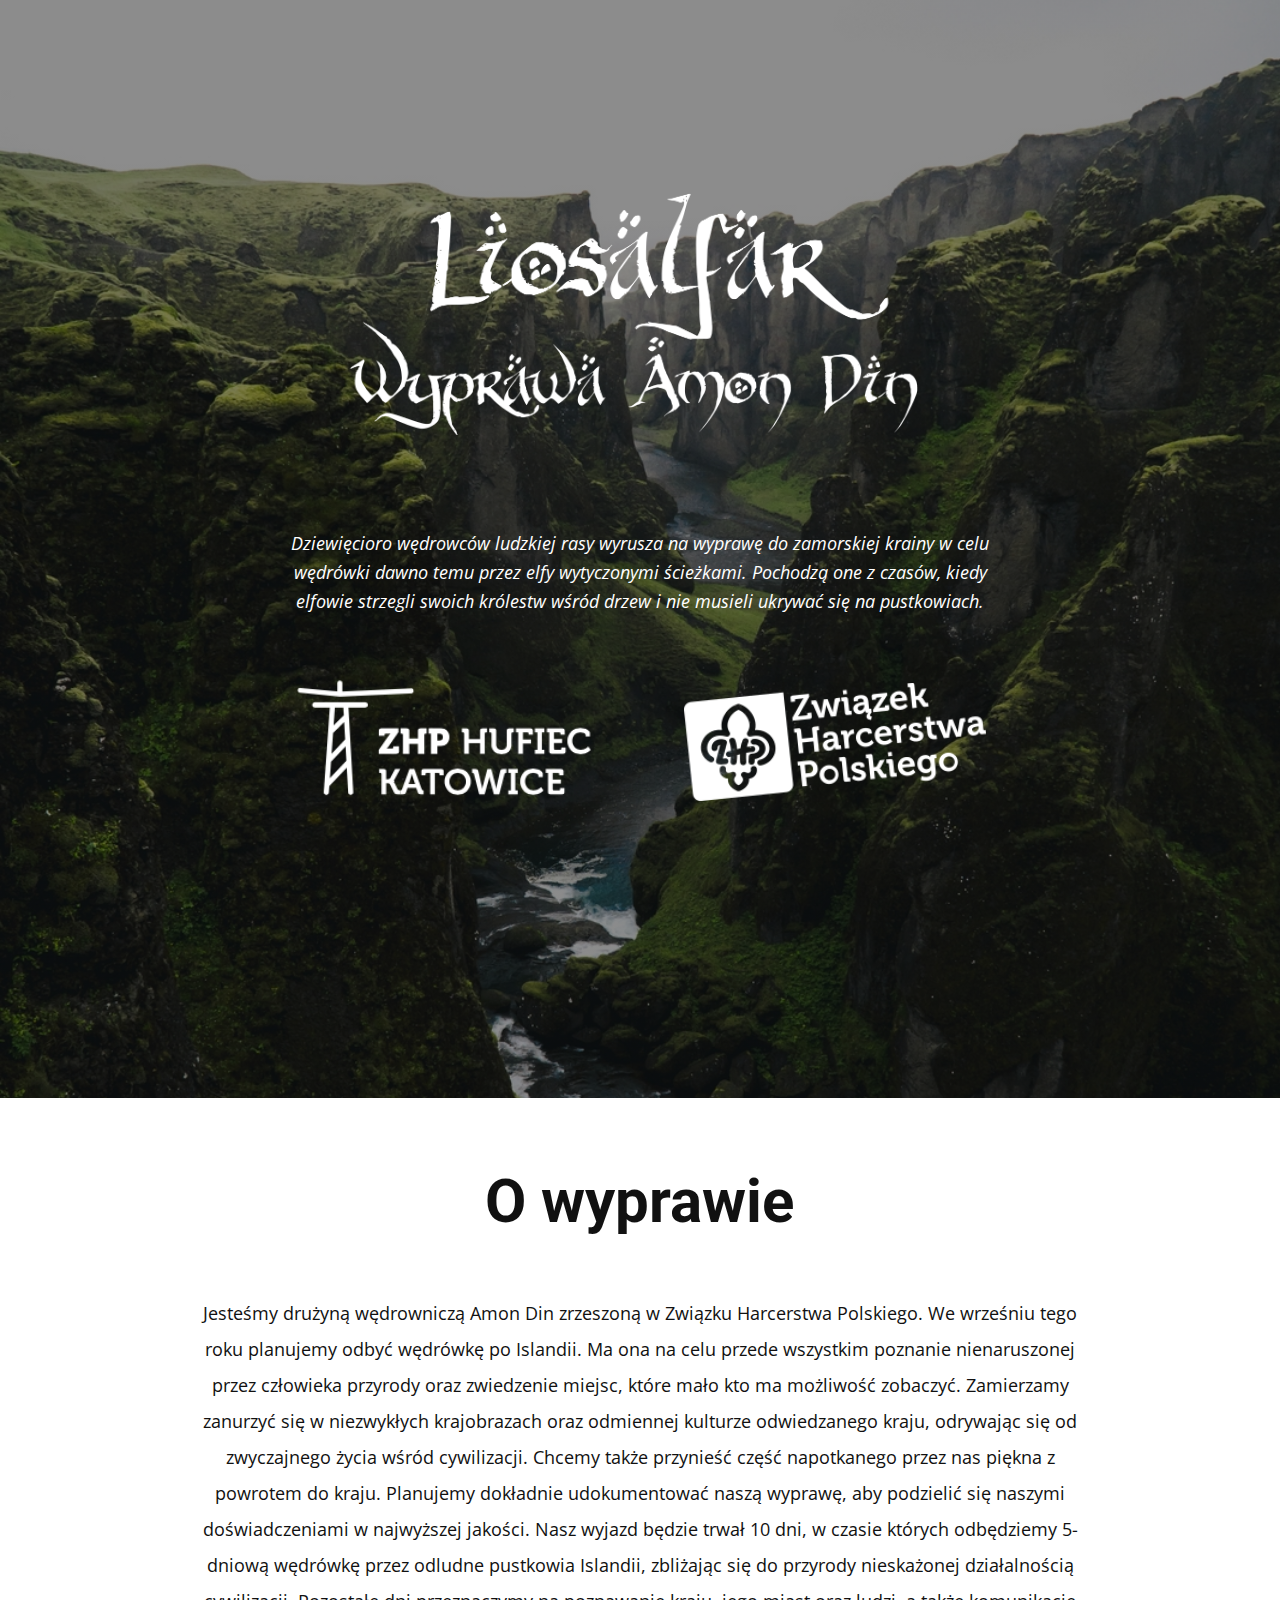
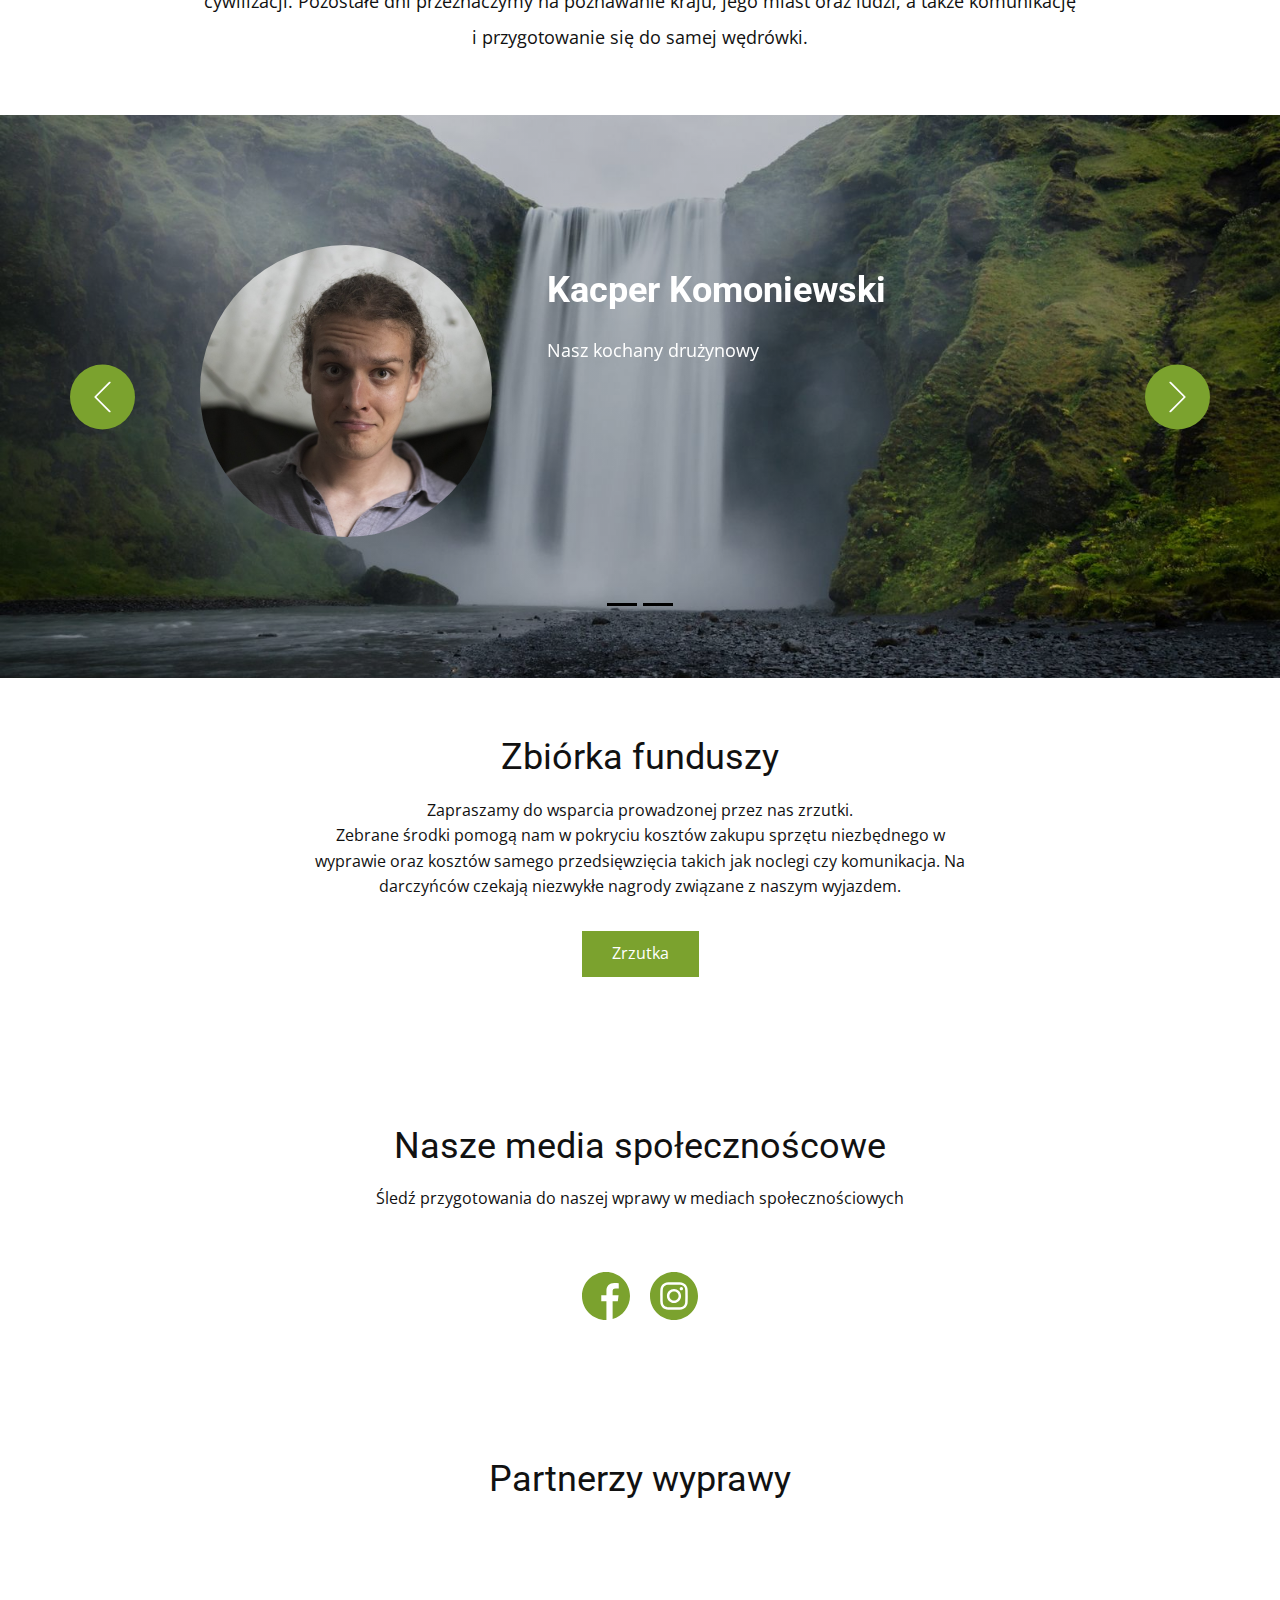
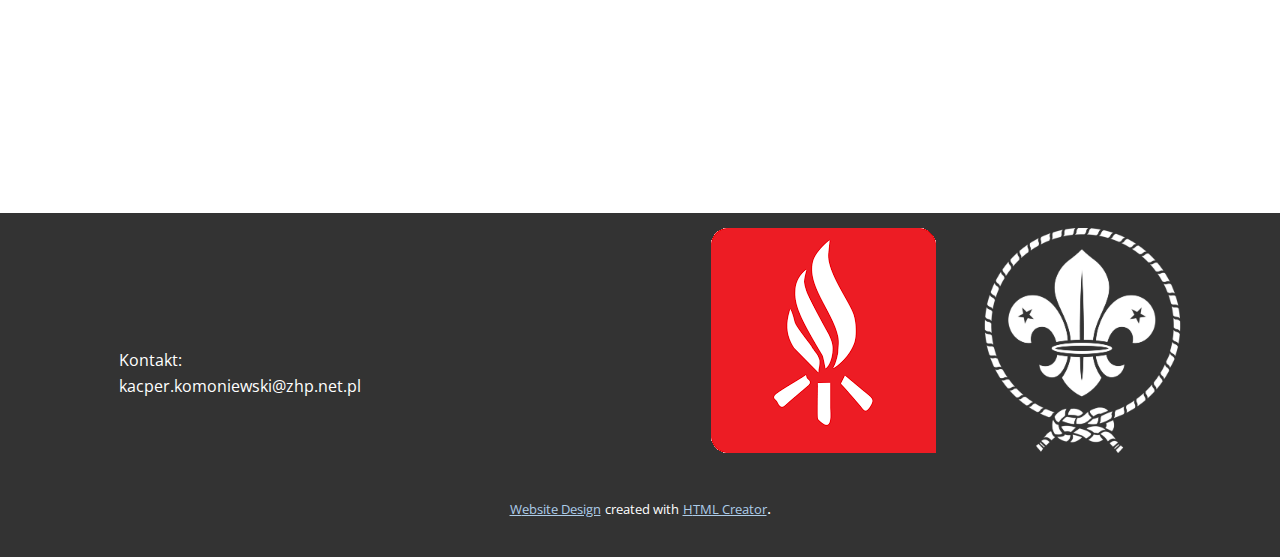
<file: index.html>
<!DOCTYPE html>
<html style="font-size: 16px;">
  <head>
    <meta name="viewport" content="width=device-width, initial-scale=1.0">
    <meta charset="utf-8">
    <meta name="keywords" content="Travel, we provide best guidance, What do You Know About Us, Contact Us">
    <meta name="description" content="">
    <meta name="page_type" content="np-template-header-footer-from-plugin">
    <title>Liosalfar</title>
    <link rel="stylesheet" href="nicepage.css" media="screen">
<link rel="stylesheet" href="Page-1.css" media="screen">
    <script class="u-script" type="text/javascript" src="jquery.js" defer=""></script>
    <script class="u-script" type="text/javascript" src="nicepage.js" defer=""></script>
    <meta name="generator" content="Nicepage 4.6.5, nicepage.com">
    <link id="u-theme-google-font" rel="stylesheet" href="https://fonts.googleapis.com/css?family=Roboto:100,100i,300,300i,400,400i,500,500i,700,700i,900,900i|Open+Sans:300,300i,400,400i,500,500i,600,600i,700,700i,800,800i">
    
    
    
    
    
    
    
    <script type="application/ld+json">{
		"@context": "http://schema.org",
		"@type": "Organization",
		"name": ""
}</script>
    <meta name="theme-color" content="#478ac9">
    <meta property="og:title" content="Liosalfar">
    <meta property="og:type" content="website">
  </head>
  <body class="u-body u-overlap u-overlap-contrast u-xl-mode"><header class="u-clearfix u-header u-header" id="sec-1c07"><div class="u-clearfix u-sheet u-sheet-1"></div></header>
    <section class="u-align-center u-clearfix u-image u-shading u-section-1" id="carousel_e1de" data-image-width="4000" data-image-height="6000">
      <div class="u-clearfix u-sheet u-sheet-1">
        <img class="u-image u-image-default u-image-1" src="images/logo-hufca-svg.png" alt="" data-image-width="274" data-image-height="135">
        <img class="u-image u-image-default u-image-2" src="images/islandia-crop.png" alt="" data-image-width="2784" data-image-height="1968">
        <p class="u-text u-text-body-alt-color u-text-1"> Dziewięcioro wędrowców ludzkiej rasy wyrusza na wyprawę do zamorskiej krainy w celu wędrówki ​dawno temu przez elfy wytyczonymi ścieżkami. Pochodzą one z czasów, kiedy elfowie strzegli swoich królestw wśród drzew i nie musieli ukrywać się na pustkowiach. </p>
        <div class="u-clearfix u-gutter-28 u-layout-wrap u-layout-wrap-1">
          <div class="u-layout">
            <div class="u-layout-row">
              <div class="u-align-left u-container-style u-layout-cell u-left-cell u-similar-fill u-size-30 u-layout-cell-1">
                <div class="u-container-layout u-padding-6 u-valign-middle u-container-layout-1">
                  <img class="u-image" src="images/logo-hufca-svg-white.png" alt="" data-image-width="274" data-image-height="135">
                </div>
              </div>
              <div class="u-align-left u-container-style u-layout-cell u-right-cell u-similar-fill u-size-30 u-layout-cell-1">
                <div class="u-container-layout u-padding-6 u-valign-middle u-container-layout-1">
                  <img class="u-image" src="images/zhp-logo1.png" alt="" data-image-width="181" data-image-height="110">
                </div>
              </div>
            </div>
          </div>
        </div>
      </div>
    </section>
    <section class="u-clearfix u-section-2" id="sec-22a7">
      <div class="u-clearfix u-sheet u-sheet-1">
        <h2 class="u-text u-text-1">O wyprawie</h2>
        <p class="u-align-center u-text u-text-2"> Jesteśmy drużyną wędrowniczą Amon Din zrzeszoną w Związku Harcerstwa Polskiego. We wrześniu tego roku planujemy odbyć wędrówkę po Islandii. Ma ona na celu przede wszystkim poznanie nienaruszonej przez człowieka przyrody oraz zwiedzenie miejsc, które mało kto ma możliwość zobaczyć. Zamierzamy zanurzyć się w niezwykłych krajobrazach oraz odmiennej kulturze odwiedzanego kraju, odrywając się od zwyczajnego życia wśród cywilizacji. Chcemy także przynieść część napotkanego przez nas piękna z powrotem do kraju. Planujemy dokładnie udokumentować naszą wyprawę, aby podzielić się naszymi doświadczeniami w najwyższej jakości.&nbsp;Nasz wyjazd będzie trwał 10 dni, w czasie których odbędziemy 5-dniową wędrówkę przez odludne pustkowia Islandii, zbliżając się do przyrody nieskażonej działalnością cywilizacji. Pozostałe dni przeznaczymy na poznawanie kraju, jego miast oraz ludzi, a także komunikację i przygotowanie się do samej wędrówki.</p>
      </div>
    </section>
    <section class="u-clearfix u-image u-shading u-section-3" id="carousel_fec6" data-image-width="1600" data-image-height="1060">
      <div class="u-clearfix u-sheet u-valign-middle-sm u-valign-middle-xs u-sheet-1">
        <div id="carousel-1a4b" data-interval="5000" data-u-ride="carousel" class="u-carousel u-expanded-width u-slider u-slider-1">
          <ol class="u-absolute-hcenter u-carousel-indicators u-carousel-indicators-1">
            <li data-u-target="#carousel-1a4b" class="u-active u-black" data-u-slide-to="0"></li>
            <li data-u-target="#carousel-1a4b" class="u-black" data-u-slide-to="1"></li>
          </ol>
          <div class="u-carousel-inner" role="listbox">
            <div class="u-active u-align-center-sm u-align-center-xs u-carousel-item u-container-style u-slide">
              <div class="u-container-layout u-valign-middle-lg u-valign-middle-sm u-valign-middle-xs u-container-layout-1">
                <div alt="" class="u-image u-image-circle u-image-1" data-image-width="1912" data-image-height="2876"></div>
                <h3 class="u-text u-text-1"><b>Kacper Komoniewski</b>
                </h3>
                <p class="u-text u-text-2">Nasz kochany drużynowy</p>
                <!-- <a href="https://nicepage.com/k/university-website-templates" class="u-btn u-btn-round u-button-style u-palette-3-base u-radius-30 u-btn-1">read more</a> -->
              </div>
            </div>
            <div class="u-align-center-sm u-align-center-xs u-carousel-item u-container-style u-slide">
              <div class="u-container-layout u-valign-middle-sm u-valign-middle-xs u-container-layout-2">
                <div alt="" class="u-image u-image-circle u-image-2" data-image-width="1904" data-image-height="2866"></div>
                <h3 class="u-text u-text-3"><b>Bartosz Bialik</b>
                </h3>
                <p class="u-text u-text-4">Poeta, filozof, filantrop.</p>
                <!-- <a href="https://nicepage.com/website-builder" class="u-btn u-btn-round u-button-style u-palette-3-base u-radius-30 u-btn-2">read more</a> -->
              </div>
            </div>
          </div>
          <a class="u-absolute-vcenter u-carousel-control u-carousel-control-prev u-icon-circle u-palette-3-base u-spacing-17 u-text-body-alt-color u-carousel-control-1" href="#carousel-1a4b" role="button" data-u-slide="prev">
            <span aria-hidden="true">
              <svg viewBox="0 0 477.175 477.175"><path d="M145.188,238.575l215.5-215.5c5.3-5.3,5.3-13.8,0-19.1s-13.8-5.3-19.1,0l-225.1,225.1c-5.3,5.3-5.3,13.8,0,19.1l225.1,225
                    c2.6,2.6,6.1,4,9.5,4s6.9-1.3,9.5-4c5.3-5.3,5.3-13.8,0-19.1L145.188,238.575z"></path></svg>
            </span>
            <span class="sr-only">Previous</span>
          </a>
          <a class="u-absolute-vcenter u-carousel-control u-carousel-control-next u-icon-circle u-palette-3-base u-spacing-17 u-text-body-alt-color u-carousel-control-2" href="#carousel-1a4b" role="button" data-u-slide="next">
            <span aria-hidden="true">
              <svg viewBox="0 0 477.175 477.175"><path d="M360.731,229.075l-225.1-225.1c-5.3-5.3-13.8-5.3-19.1,0s-5.3,13.8,0,19.1l215.5,215.5l-215.5,215.5
                    c-5.3,5.3-5.3,13.8,0,19.1c2.6,2.6,6.1,4,9.5,4c3.4,0,6.9-1.3,9.5-4l225.1-225.1C365.931,242.875,365.931,234.275,360.731,229.075z"></path></svg>
            </span>
            <span class="sr-only">Next</span>
          </a>
        </div>
      </div>
    </section>
    <section class="u-align-center u-clearfix u-section-4" id="sec-7687">
      <div class="u-align-center u-clearfix u-sheet u-valign-middle u-sheet-1">
        <h2 class="u-text u-text-default u-text-1">Zbiórka funduszy</h2>
        <p class="u-text u-text-2">Zapraszamy do wsparcia prowadzonej przez nas zrzutki.<br> Zebrane środki pomogą nam w pokryciu kosztów zakupu sprzętu niezbędnego w wyprawie oraz kosztów samego przedsięwzięcia takich jak noclegi czy komunikacja. Na darczyńców czekają niezwykłe nagrody związane z naszym wyjazdem.
        </p>
        <a href="https://zrzutka.pl/gacvhc" class="u-border-none u-btn u-button-style u-palette-3-base u-btn-1">Zrzutka</a>
      </div>
    </section>
    <section class="u-clearfix u-section-5" id="sec-0a39">
      <div class="u-clearfix u-sheet u-valign-middle u-sheet-1">
        <div class="u-clearfix u-expanded-width u-layout-wrap u-layout-wrap-1">
          <div class="u-gutter-0 u-layout">
            <div class="u-layout-col">
              <div class="u-align-center u-container-style u-layout-cell u-left-cell u-size-30 u-layout-cell-1">
                <div class="u-container-layout u-valign-top u-container-layout-1">
                  <h2 class="u-text u-text-default u-text-1">Nasze media społecznoścowe</h2>
                  <p class="u-text u-text-2">Śledź przygotowania do naszej wprawy w mediach społecznościowych</p>
                </div>
              </div>
              <div class="u-align-left-sm u-align-left-xs u-align-right-lg u-align-right-md u-align-right-xl u-container-style u-layout-cell u-right-cell u-size-30 u-layout-cell-2">
                <div class="u-container-layout u-valign-middle u-container-layout-2">
                  <div class="u-social-icons u-spacing-20 u-social-icons-1">
                    <a class="u-social-url" title="facebook" target="_blank" href="https://www.facebook.com/42amondin"><span class="u-icon u-social-facebook u-social-icon u-text-palette-3-base u-icon-1"><svg class="u-svg-link" preserveAspectRatio="xMidYMin slice" viewBox="0 0 512 512" style=""><use xmlns:xlink="http://www.w3.org/1999/xlink" xlink:href="#svg-5e9f"></use></svg><svg class="u-svg-content" viewBox="0 0 512 512" id="svg-5e9f"><path d="m512 256c0-141.4-114.6-256-256-256s-256 114.6-256 256 114.6 256 256 256c1.5 0 3 0 4.5-.1v-199.2h-55v-64.1h55v-47.2c0-54.7 33.4-84.5 82.2-84.5 23.4 0 43.5 1.7 49.3 2.5v57.2h-33.6c-26.5 0-31.7 12.6-31.7 31.1v40.8h63.5l-8.3 64.1h-55.2v189.5c107-30.7 185.3-129.2 185.3-246.1z"></path></svg></span>
                    </a>
                    <a class="u-social-url" title="instagram" target="_blank" href="https://www.instagram.com/amon_din_42/?hl=pl"><span class="u-icon u-social-icon u-social-instagram u-text-palette-3-base u-icon-2"><svg class="u-svg-link" preserveAspectRatio="xMidYMin slice" viewBox="0 0 512 512" style=""><use xmlns:xlink="http://www.w3.org/1999/xlink" xlink:href="#svg-ddc9"></use></svg><svg class="u-svg-content" viewBox="0 0 512 512" id="svg-ddc9"><path d="m305 256c0 27.0625-21.9375 49-49 49s-49-21.9375-49-49 21.9375-49 49-49 49 21.9375 49 49zm0 0"></path><path d="m370.59375 169.304688c-2.355469-6.382813-6.113281-12.160157-10.996094-16.902344-4.742187-4.882813-10.515625-8.640625-16.902344-10.996094-5.179687-2.011719-12.960937-4.40625-27.292968-5.058594-15.503906-.707031-20.152344-.859375-59.402344-.859375-39.253906 0-43.902344.148438-59.402344.855469-14.332031.65625-22.117187 3.050781-27.292968 5.0625-6.386719 2.355469-12.164063 6.113281-16.902344 10.996094-4.882813 4.742187-8.640625 10.515625-11 16.902344-2.011719 5.179687-4.40625 12.964843-5.058594 27.296874-.707031 15.5-.859375 20.148438-.859375 59.402344 0 39.25.152344 43.898438.859375 59.402344.652344 14.332031 3.046875 22.113281 5.058594 27.292969 2.359375 6.386719 6.113281 12.160156 10.996094 16.902343 4.742187 4.882813 10.515624 8.640626 16.902343 10.996094 5.179688 2.015625 12.964844 4.410156 27.296875 5.0625 15.5.707032 20.144532.855469 59.398438.855469 39.257812 0 43.90625-.148437 59.402344-.855469 14.332031-.652344 22.117187-3.046875 27.296874-5.0625 12.820313-4.945312 22.953126-15.078125 27.898438-27.898437 2.011719-5.179688 4.40625-12.960938 5.0625-27.292969.707031-15.503906.855469-20.152344.855469-59.402344 0-39.253906-.148438-43.902344-.855469-59.402344-.652344-14.332031-3.046875-22.117187-5.0625-27.296874zm-114.59375 162.179687c-41.691406 0-75.488281-33.792969-75.488281-75.484375s33.796875-75.484375 75.488281-75.484375c41.6875 0 75.484375 33.792969 75.484375 75.484375s-33.796875 75.484375-75.484375 75.484375zm78.46875-136.3125c-9.742188 0-17.640625-7.898437-17.640625-17.640625s7.898437-17.640625 17.640625-17.640625 17.640625 7.898437 17.640625 17.640625c-.003906 9.742188-7.898437 17.640625-17.640625 17.640625zm0 0"></path><path d="m256 0c-141.363281 0-256 114.636719-256 256s114.636719 256 256 256 256-114.636719 256-256-114.636719-256-256-256zm146.113281 316.605469c-.710937 15.648437-3.199219 26.332031-6.832031 35.683593-7.636719 19.746094-23.246094 35.355469-42.992188 42.992188-9.347656 3.632812-20.035156 6.117188-35.679687 6.832031-15.675781.714844-20.683594.886719-60.605469.886719-39.925781 0-44.929687-.171875-60.609375-.886719-15.644531-.714843-26.332031-3.199219-35.679687-6.832031-9.8125-3.691406-18.695313-9.476562-26.039063-16.957031-7.476562-7.339844-13.261719-16.226563-16.953125-26.035157-3.632812-9.347656-6.121094-20.035156-6.832031-35.679687-.722656-15.679687-.890625-20.6875-.890625-60.609375s.167969-44.929688.886719-60.605469c.710937-15.648437 3.195312-26.332031 6.828125-35.683593 3.691406-9.808594 9.480468-18.695313 16.960937-26.035157 7.339844-7.480469 16.226563-13.265625 26.035157-16.957031 9.351562-3.632812 20.035156-6.117188 35.683593-6.832031 15.675781-.714844 20.683594-.886719 60.605469-.886719s44.929688.171875 60.605469.890625c15.648437.710937 26.332031 3.195313 35.683593 6.824219 9.808594 3.691406 18.695313 9.480468 26.039063 16.960937 7.476563 7.34375 13.265625 16.226563 16.953125 26.035157 3.636719 9.351562 6.121094 20.035156 6.835938 35.683593.714843 15.675781.882812 20.683594.882812 60.605469s-.167969 44.929688-.886719 60.605469zm0 0"></path></svg></span>
                    </a>
                  </div>
                </div>
              </div>
            </div>
          </div>
        </div>
      </div>
    </section>
    <section class="u-align-center u-clearfix u-section-6" id="sec-e230">
      <div class="u-clearfix u-sheet u-sheet-1">
        <h2 class="u-text u-text-default u-text-1">Partnerzy wyprawy</h2>
        <div class="u-expanded-width u-list u-list-1">
          <div class="u-repeater u-repeater-1">
            <div class="u-align-left u-container-style u-list-item u-repeater-item">
              <div class="u-container-layout u-similar-container u-container-layout-1"></div>
            </div>
            <div class="u-container-style u-list-item u-repeater-item">
              <div class="u-container-layout u-similar-container u-container-layout-2"></div>
            </div>
            <div class="u-container-style u-list-item u-repeater-item">
              <div class="u-container-layout u-similar-container u-container-layout-3"></div>
            </div>
            <div class="u-container-style u-list-item u-repeater-item">
              <div class="u-container-layout u-similar-container u-container-layout-4"></div>
            </div>
          </div>
        </div>
      </div>
    </section>
    
    
    <footer class="u-align-right u-clearfix u-footer u-grey-80 u-footer" id="sec-2b4b"><div class="u-clearfix u-sheet u-sheet-1">
        <img class="u-image" style="width: 225px; height: 225px; display: inline; margin: 15px;" src="images/w_trasparent.png" alt="" data-image-width="225" data-image-height="225">
        <img class="u-image" style="width: 225px; height: 225px; display: inline; margin: 15px;" src="images/wosm-logo.png" alt="" data-image-width="2399" data-image-height="2399">
        <p class="u-align-left u-small-text u-text u-text-variant u-text-1">Kontakt:<br>kacper.komoniewski@zhp.net.pl
        </p>
      </div></footer>
    <section class="u-backlink u-clearfix u-grey-80">
      <a class="u-link" href="https://nicepage.com/website-design" target="_blank">
        <span>Website Design</span>
      </a>
      <p class="u-text">
        <span>created with</span>
      </p>
      <a class="u-link" href="https://nicepage.com/html-website-builder" target="_blank">
        <span>HTML Creator</span>
      </a>. 
    </section>
  </body>
</html>
</file>
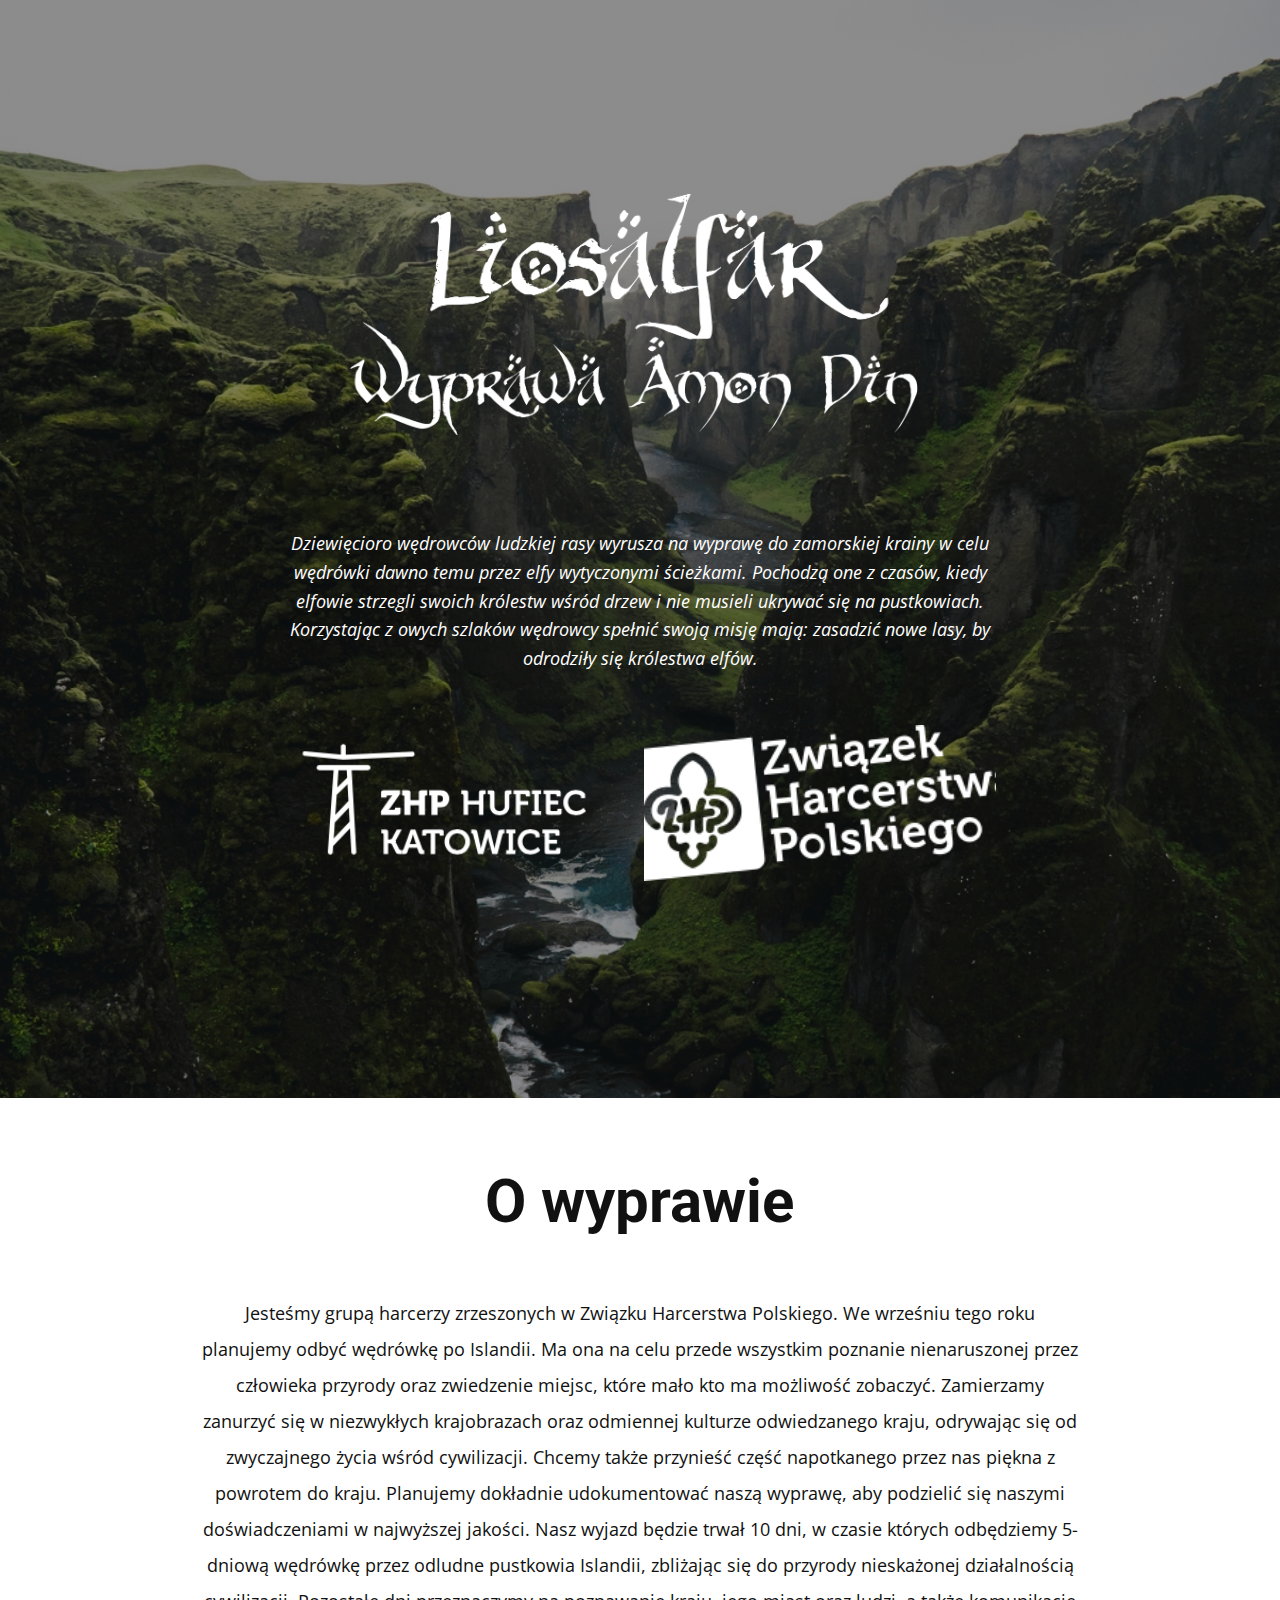
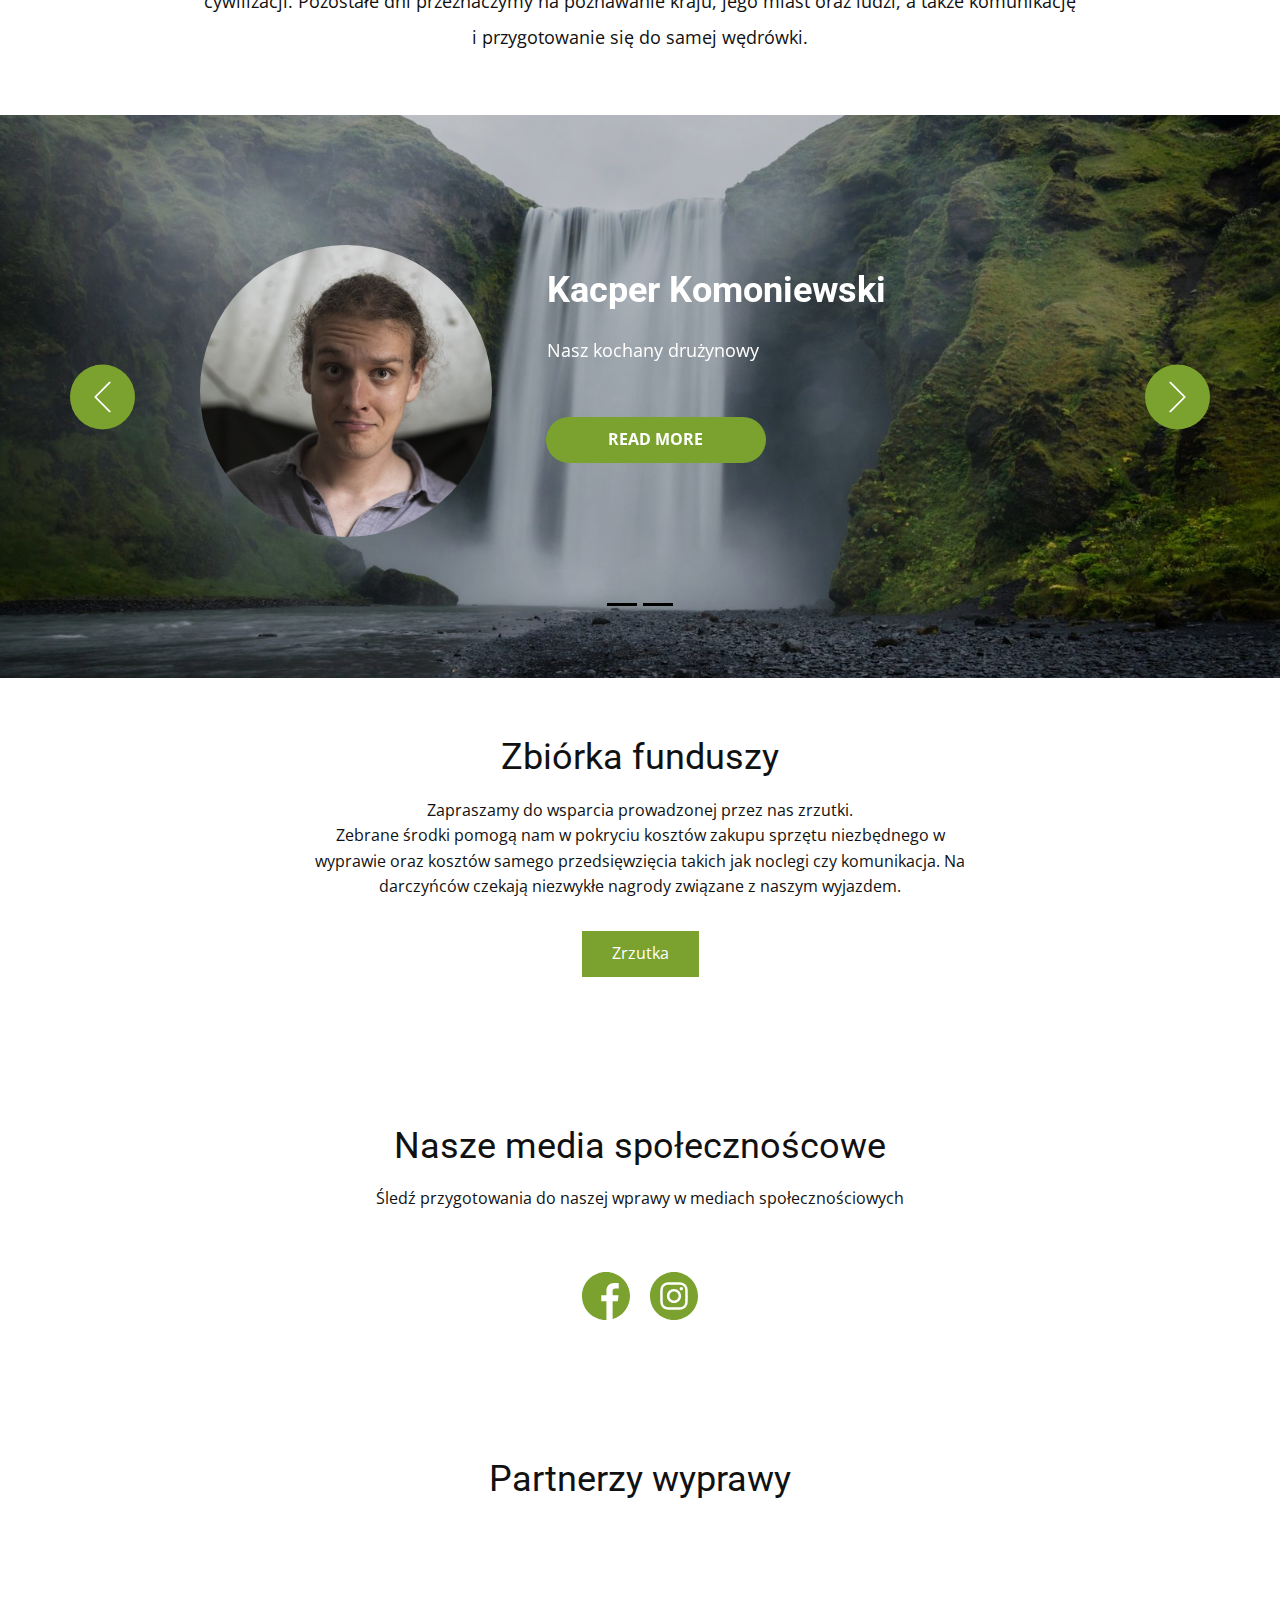
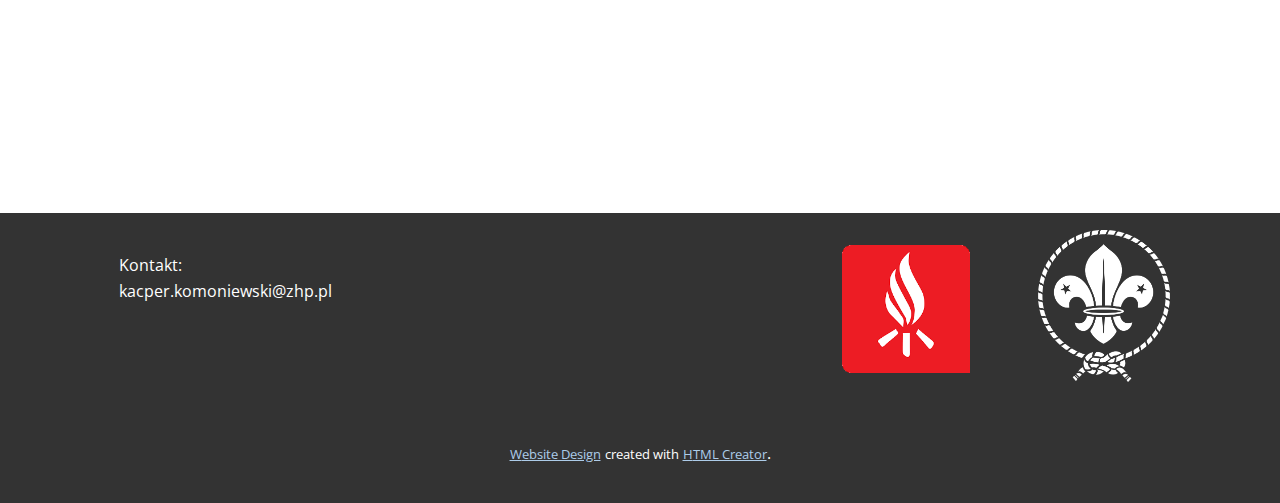
<file: Index.html>
<!DOCTYPE html>
<html style="font-size: 16px;">
  <head>
    <meta name="viewport" content="width=device-width, initial-scale=1.0">
    <meta charset="utf-8">
    <meta name="keywords" content="Travel, we provide best guidance, What do You Know About Us, Contact Us">
    <meta name="description" content="">
    <meta name="page_type" content="np-template-header-footer-from-plugin">
    <title>Page 1</title>
    <link rel="stylesheet" href="nicepage.css" media="screen">
<link rel="stylesheet" href="Page-1.css" media="screen">
    <script class="u-script" type="text/javascript" src="jquery.js" defer=""></script>
    <script class="u-script" type="text/javascript" src="nicepage.js" defer=""></script>
    <meta name="generator" content="Nicepage 4.6.5, nicepage.com">
    <link id="u-theme-google-font" rel="stylesheet" href="https://fonts.googleapis.com/css?family=Roboto:100,100i,300,300i,400,400i,500,500i,700,700i,900,900i|Open+Sans:300,300i,400,400i,500,500i,600,600i,700,700i,800,800i">
    
    
    
    
    
    
    
    <script type="application/ld+json">{
		"@context": "http://schema.org",
		"@type": "Organization",
		"name": ""
}</script>
    <meta name="theme-color" content="#478ac9">
    <meta property="og:title" content="Page 1">
    <meta property="og:type" content="website">
  </head>
  <body class="u-body u-overlap u-overlap-contrast u-xl-mode"><header class="u-clearfix u-header u-header" id="sec-1c07"><div class="u-clearfix u-sheet u-sheet-1"></div></header>
    <section class="u-align-center u-clearfix u-image u-shading u-section-1" id="carousel_e1de" data-image-width="4000" data-image-height="6000">
      <div class="u-clearfix u-sheet u-sheet-1">
        <img class="u-image u-image-default u-image-1" src="images/logo-hufca-svg.png" alt="" data-image-width="274" data-image-height="135">
        <img class="u-image u-image-default u-image-2" src="images/islandia-crop.png" alt="" data-image-width="2784" data-image-height="1968">
        <p class="u-text u-text-body-alt-color u-text-1"> Dziewięcioro wędrowców ludzkiej rasy wyrusza na wyprawę do zamorskiej krainy w celu wędrówki ​dawno temu przez elfy wytyczonymi ścieżkami. Pochodzą one z czasów, kiedy elfowie strzegli swoich królestw wśród drzew i nie musieli ukrywać się na pustkowiach. Korzystając z owych szlaków wędrowcy spełnić swoją misję mają: zasadzić nowe lasy, by odrodziły się królestwa elfów.</p>
        <div class="u-clearfix u-gutter-28 u-layout-wrap u-layout-wrap-1">
          <div class="u-layout">
            <div class="u-layout-row">
              <div class="u-align-left u-container-style u-layout-cell u-left-cell u-similar-fill u-size-30 u-layout-cell-1">
                <div class="u-container-layout u-padding-6 u-valign-middle u-container-layout-1">
                  <img class="u-image u-image-default u-image-3" src="images/logo-hufca-svg-white.png" alt="" data-image-width="274" data-image-height="135">
                </div>
              </div>
              <div class="u-align-left u-container-style u-layout-cell u-right-cell u-similar-fill u-size-30 u-layout-cell-2">
                <div class="u-container-layout u-padding-6 u-container-layout-2">
                  <img class="u-image u-image-default u-image-4" src="images/zhp-logo1.png" alt="" data-image-width="1763" data-image-height="676">
                </div>
              </div>
            </div>
          </div>
        </div>
      </div>
    </section>
    <section class="u-clearfix u-section-2" id="sec-22a7">
      <div class="u-clearfix u-sheet u-sheet-1">
        <h2 class="u-text u-text-1">O wyprawie</h2>
        <p class="u-align-center u-text u-text-2"> Jesteśmy grupą harcerzy zrzeszonych w Związku Harcerstwa Polskiego. We wrześniu tego roku planujemy odbyć wędrówkę po Islandii. Ma ona na celu przede wszystkim poznanie nienaruszonej przez człowieka przyrody oraz zwiedzenie miejsc, które mało kto ma możliwość zobaczyć. Zamierzamy zanurzyć się w niezwykłych krajobrazach oraz odmiennej kulturze odwiedzanego kraju, odrywając się od zwyczajnego życia wśród cywilizacji. Chcemy także przynieść część napotkanego przez nas piękna z powrotem do kraju. Planujemy dokładnie udokumentować naszą wyprawę, aby podzielić się naszymi doświadczeniami w najwyższej jakości.&nbsp;Nasz wyjazd będzie trwał 10 dni, w czasie których odbędziemy 5-dniową wędrówkę przez odludne pustkowia Islandii, zbliżając się do przyrody nieskażonej działalnością cywilizacji. Pozostałe dni przeznaczymy na poznawanie kraju, jego miast oraz ludzi, a także komunikację i przygotowanie się do samej wędrówki.</p>
      </div>
    </section>
    <section class="u-clearfix u-image u-shading u-section-3" id="carousel_fec6" data-image-width="1600" data-image-height="1060">
      <div class="u-clearfix u-sheet u-valign-middle-sm u-valign-middle-xs u-sheet-1">
        <div id="carousel-1a4b" data-interval="5000" data-u-ride="carousel" class="u-carousel u-expanded-width u-slider u-slider-1">
          <ol class="u-absolute-hcenter u-carousel-indicators u-carousel-indicators-1">
            <li data-u-target="#carousel-1a4b" class="u-active u-black" data-u-slide-to="0"></li>
            <li data-u-target="#carousel-1a4b" class="u-black" data-u-slide-to="1"></li>
          </ol>
          <div class="u-carousel-inner" role="listbox">
            <div class="u-active u-align-center-sm u-align-center-xs u-carousel-item u-container-style u-slide">
              <div class="u-container-layout u-valign-middle-lg u-valign-middle-sm u-valign-middle-xs u-container-layout-1">
                <div alt="" class="u-image u-image-circle u-image-1" data-image-width="1912" data-image-height="2876"></div>
                <h3 class="u-text u-text-1"><b>Kacper Komoniewski</b>
                </h3>
                <p class="u-text u-text-2">Nasz kochany drużynowy</p>
                <a href="https://nicepage.com/k/university-website-templates" class="u-btn u-btn-round u-button-style u-palette-3-base u-radius-30 u-btn-1">read more</a>
              </div>
            </div>
            <div class="u-align-center-sm u-align-center-xs u-carousel-item u-container-style u-slide">
              <div class="u-container-layout u-valign-middle-sm u-valign-middle-xs u-container-layout-2">
                <div alt="" class="u-image u-image-circle u-image-2" data-image-width="1904" data-image-height="2866"></div>
                <h3 class="u-text u-text-3"><b>Bartosz Bialik</b>
                </h3>
                <p class="u-text u-text-4">Poeta, filozof, filantrop.</p>
                <a href="https://nicepage.com/website-builder" class="u-btn u-btn-round u-button-style u-palette-3-base u-radius-30 u-btn-2">read more</a>
              </div>
            </div>
          </div>
          <a class="u-absolute-vcenter u-carousel-control u-carousel-control-prev u-icon-circle u-palette-3-base u-spacing-17 u-text-body-alt-color u-carousel-control-1" href="#carousel-1a4b" role="button" data-u-slide="prev">
            <span aria-hidden="true">
              <svg viewBox="0 0 477.175 477.175"><path d="M145.188,238.575l215.5-215.5c5.3-5.3,5.3-13.8,0-19.1s-13.8-5.3-19.1,0l-225.1,225.1c-5.3,5.3-5.3,13.8,0,19.1l225.1,225
                    c2.6,2.6,6.1,4,9.5,4s6.9-1.3,9.5-4c5.3-5.3,5.3-13.8,0-19.1L145.188,238.575z"></path></svg>
            </span>
            <span class="sr-only">Previous</span>
          </a>
          <a class="u-absolute-vcenter u-carousel-control u-carousel-control-next u-icon-circle u-palette-3-base u-spacing-17 u-text-body-alt-color u-carousel-control-2" href="#carousel-1a4b" role="button" data-u-slide="next">
            <span aria-hidden="true">
              <svg viewBox="0 0 477.175 477.175"><path d="M360.731,229.075l-225.1-225.1c-5.3-5.3-13.8-5.3-19.1,0s-5.3,13.8,0,19.1l215.5,215.5l-215.5,215.5
                    c-5.3,5.3-5.3,13.8,0,19.1c2.6,2.6,6.1,4,9.5,4c3.4,0,6.9-1.3,9.5-4l225.1-225.1C365.931,242.875,365.931,234.275,360.731,229.075z"></path></svg>
            </span>
            <span class="sr-only">Next</span>
          </a>
        </div>
      </div>
    </section>
    <section class="u-align-center u-clearfix u-section-4" id="sec-7687">
      <div class="u-align-center u-clearfix u-sheet u-valign-middle u-sheet-1">
        <h2 class="u-text u-text-default u-text-1">Zbiórka funduszy</h2>
        <p class="u-text u-text-2">Zapraszamy do wsparcia prowadzonej przez nas zrzutki.<br> Zebrane środki pomogą nam w pokryciu kosztów zakupu sprzętu niezbędnego w wyprawie oraz kosztów samego przedsięwzięcia takich jak noclegi czy komunikacja. Na darczyńców czekają niezwykłe nagrody związane z naszym wyjazdem.
        </p>
        <a href="https://zrzutka.pl/gacvhc" class="u-border-none u-btn u-button-style u-palette-3-base u-btn-1">Zrzutka</a>
      </div>
    </section>
    <section class="u-clearfix u-section-5" id="sec-0a39">
      <div class="u-clearfix u-sheet u-valign-middle u-sheet-1">
        <div class="u-clearfix u-expanded-width u-layout-wrap u-layout-wrap-1">
          <div class="u-gutter-0 u-layout">
            <div class="u-layout-col">
              <div class="u-align-center u-container-style u-layout-cell u-left-cell u-size-30 u-layout-cell-1">
                <div class="u-container-layout u-valign-top u-container-layout-1">
                  <h2 class="u-text u-text-default u-text-1">Nasze media społecznoścowe</h2>
                  <p class="u-text u-text-2">Śledź przygotowania do naszej wprawy w mediach społecznościowych</p>
                </div>
              </div>
              <div class="u-align-left-sm u-align-left-xs u-align-right-lg u-align-right-md u-align-right-xl u-container-style u-layout-cell u-right-cell u-size-30 u-layout-cell-2">
                <div class="u-container-layout u-valign-middle u-container-layout-2">
                  <div class="u-social-icons u-spacing-20 u-social-icons-1">
                    <a class="u-social-url" title="facebook" target="_blank" href="https://www.facebook.com/42amondin"><span class="u-icon u-social-facebook u-social-icon u-text-palette-3-base u-icon-1"><svg class="u-svg-link" preserveAspectRatio="xMidYMin slice" viewBox="0 0 512 512" style=""><use xmlns:xlink="http://www.w3.org/1999/xlink" xlink:href="#svg-5e9f"></use></svg><svg class="u-svg-content" viewBox="0 0 512 512" id="svg-5e9f"><path d="m512 256c0-141.4-114.6-256-256-256s-256 114.6-256 256 114.6 256 256 256c1.5 0 3 0 4.5-.1v-199.2h-55v-64.1h55v-47.2c0-54.7 33.4-84.5 82.2-84.5 23.4 0 43.5 1.7 49.3 2.5v57.2h-33.6c-26.5 0-31.7 12.6-31.7 31.1v40.8h63.5l-8.3 64.1h-55.2v189.5c107-30.7 185.3-129.2 185.3-246.1z"></path></svg></span>
                    </a>
                    <a class="u-social-url" title="instagram" target="_blank" href="https://www.instagram.com/amon_din_42/?hl=pl"><span class="u-icon u-social-icon u-social-instagram u-text-palette-3-base u-icon-2"><svg class="u-svg-link" preserveAspectRatio="xMidYMin slice" viewBox="0 0 512 512" style=""><use xmlns:xlink="http://www.w3.org/1999/xlink" xlink:href="#svg-ddc9"></use></svg><svg class="u-svg-content" viewBox="0 0 512 512" id="svg-ddc9"><path d="m305 256c0 27.0625-21.9375 49-49 49s-49-21.9375-49-49 21.9375-49 49-49 49 21.9375 49 49zm0 0"></path><path d="m370.59375 169.304688c-2.355469-6.382813-6.113281-12.160157-10.996094-16.902344-4.742187-4.882813-10.515625-8.640625-16.902344-10.996094-5.179687-2.011719-12.960937-4.40625-27.292968-5.058594-15.503906-.707031-20.152344-.859375-59.402344-.859375-39.253906 0-43.902344.148438-59.402344.855469-14.332031.65625-22.117187 3.050781-27.292968 5.0625-6.386719 2.355469-12.164063 6.113281-16.902344 10.996094-4.882813 4.742187-8.640625 10.515625-11 16.902344-2.011719 5.179687-4.40625 12.964843-5.058594 27.296874-.707031 15.5-.859375 20.148438-.859375 59.402344 0 39.25.152344 43.898438.859375 59.402344.652344 14.332031 3.046875 22.113281 5.058594 27.292969 2.359375 6.386719 6.113281 12.160156 10.996094 16.902343 4.742187 4.882813 10.515624 8.640626 16.902343 10.996094 5.179688 2.015625 12.964844 4.410156 27.296875 5.0625 15.5.707032 20.144532.855469 59.398438.855469 39.257812 0 43.90625-.148437 59.402344-.855469 14.332031-.652344 22.117187-3.046875 27.296874-5.0625 12.820313-4.945312 22.953126-15.078125 27.898438-27.898437 2.011719-5.179688 4.40625-12.960938 5.0625-27.292969.707031-15.503906.855469-20.152344.855469-59.402344 0-39.253906-.148438-43.902344-.855469-59.402344-.652344-14.332031-3.046875-22.117187-5.0625-27.296874zm-114.59375 162.179687c-41.691406 0-75.488281-33.792969-75.488281-75.484375s33.796875-75.484375 75.488281-75.484375c41.6875 0 75.484375 33.792969 75.484375 75.484375s-33.796875 75.484375-75.484375 75.484375zm78.46875-136.3125c-9.742188 0-17.640625-7.898437-17.640625-17.640625s7.898437-17.640625 17.640625-17.640625 17.640625 7.898437 17.640625 17.640625c-.003906 9.742188-7.898437 17.640625-17.640625 17.640625zm0 0"></path><path d="m256 0c-141.363281 0-256 114.636719-256 256s114.636719 256 256 256 256-114.636719 256-256-114.636719-256-256-256zm146.113281 316.605469c-.710937 15.648437-3.199219 26.332031-6.832031 35.683593-7.636719 19.746094-23.246094 35.355469-42.992188 42.992188-9.347656 3.632812-20.035156 6.117188-35.679687 6.832031-15.675781.714844-20.683594.886719-60.605469.886719-39.925781 0-44.929687-.171875-60.609375-.886719-15.644531-.714843-26.332031-3.199219-35.679687-6.832031-9.8125-3.691406-18.695313-9.476562-26.039063-16.957031-7.476562-7.339844-13.261719-16.226563-16.953125-26.035157-3.632812-9.347656-6.121094-20.035156-6.832031-35.679687-.722656-15.679687-.890625-20.6875-.890625-60.609375s.167969-44.929688.886719-60.605469c.710937-15.648437 3.195312-26.332031 6.828125-35.683593 3.691406-9.808594 9.480468-18.695313 16.960937-26.035157 7.339844-7.480469 16.226563-13.265625 26.035157-16.957031 9.351562-3.632812 20.035156-6.117188 35.683593-6.832031 15.675781-.714844 20.683594-.886719 60.605469-.886719s44.929688.171875 60.605469.890625c15.648437.710937 26.332031 3.195313 35.683593 6.824219 9.808594 3.691406 18.695313 9.480468 26.039063 16.960937 7.476563 7.34375 13.265625 16.226563 16.953125 26.035157 3.636719 9.351562 6.121094 20.035156 6.835938 35.683593.714843 15.675781.882812 20.683594.882812 60.605469s-.167969 44.929688-.886719 60.605469zm0 0"></path></svg></span>
                    </a>
                  </div>
                </div>
              </div>
            </div>
          </div>
        </div>
      </div>
    </section>
    <section class="u-align-center u-clearfix u-section-6" id="sec-e230">
      <div class="u-clearfix u-sheet u-sheet-1">
        <h2 class="u-text u-text-default u-text-1">Partnerzy wyprawy</h2>
        <div class="u-expanded-width u-list u-list-1">
          <div class="u-repeater u-repeater-1">
            <div class="u-align-left u-container-style u-list-item u-repeater-item">
              <div class="u-container-layout u-similar-container u-container-layout-1"></div>
            </div>
            <div class="u-container-style u-list-item u-repeater-item">
              <div class="u-container-layout u-similar-container u-container-layout-2"></div>
            </div>
            <div class="u-container-style u-list-item u-repeater-item">
              <div class="u-container-layout u-similar-container u-container-layout-3"></div>
            </div>
            <div class="u-container-style u-list-item u-repeater-item">
              <div class="u-container-layout u-similar-container u-container-layout-4"></div>
            </div>
          </div>
        </div>
      </div>
    </section>
    
    
    <footer class="u-align-center u-clearfix u-footer u-grey-80 u-footer" id="sec-2b4b"><div class="u-clearfix u-sheet u-sheet-1">
        <img class="u-image u-image-default u-image-1" src="images/wosm-logo.png" alt="" data-image-width="2080" data-image-height="2399">
        <img class="u-image u-image-default u-preserve-proportions u-image-2" src="images/w_trasparent.png" alt="" data-image-width="225" data-image-height="225">
        <p class="u-align-left u-small-text u-text u-text-variant u-text-1">Kontakt:<br>kacper.komoniewski@zhp.pl
        </p>
      </div></footer>
    <section class="u-backlink u-clearfix u-grey-80">
      <a class="u-link" href="https://nicepage.com/website-design" target="_blank">
        <span>Website Design</span>
      </a>
      <p class="u-text">
        <span>created with</span>
      </p>
      <a class="u-link" href="https://nicepage.com/html-website-builder" target="_blank">
        <span>HTML Creator</span>
      </a>. 
    </section>
  </body>
</html>
</file>
